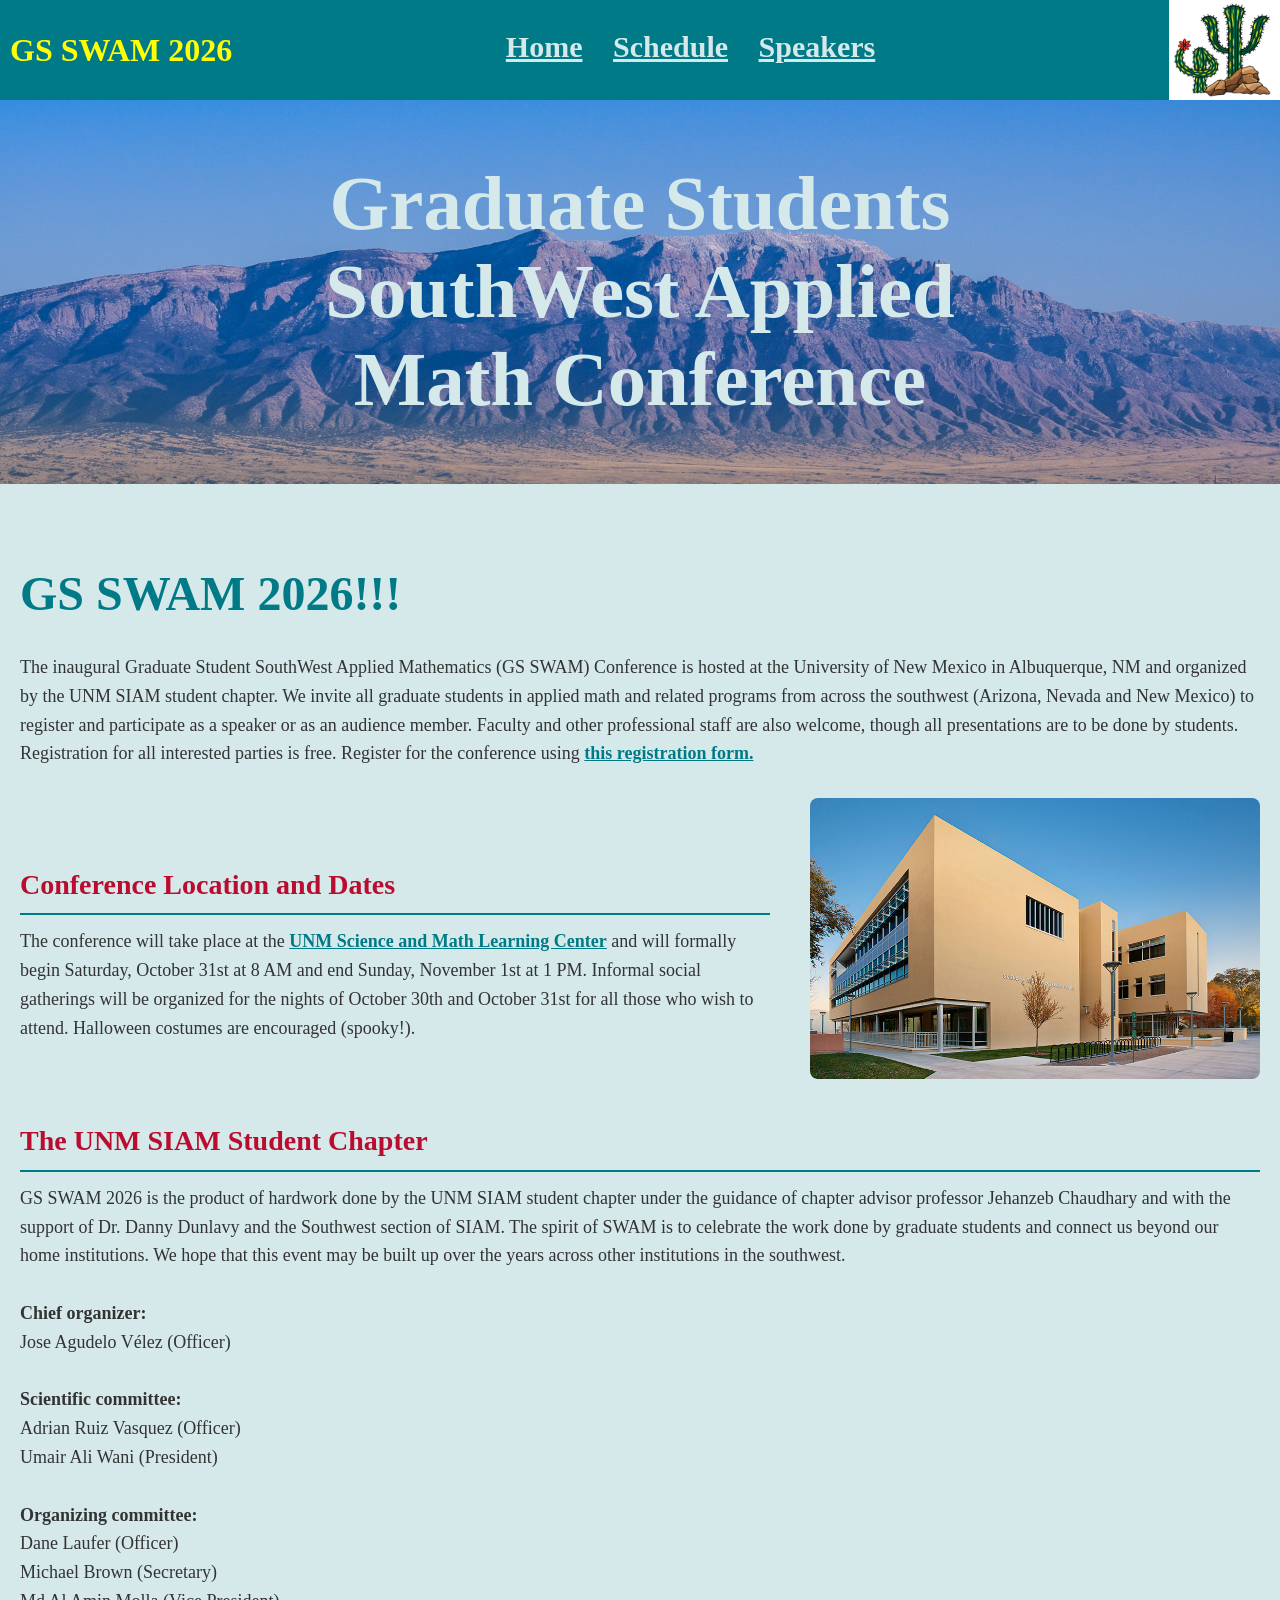
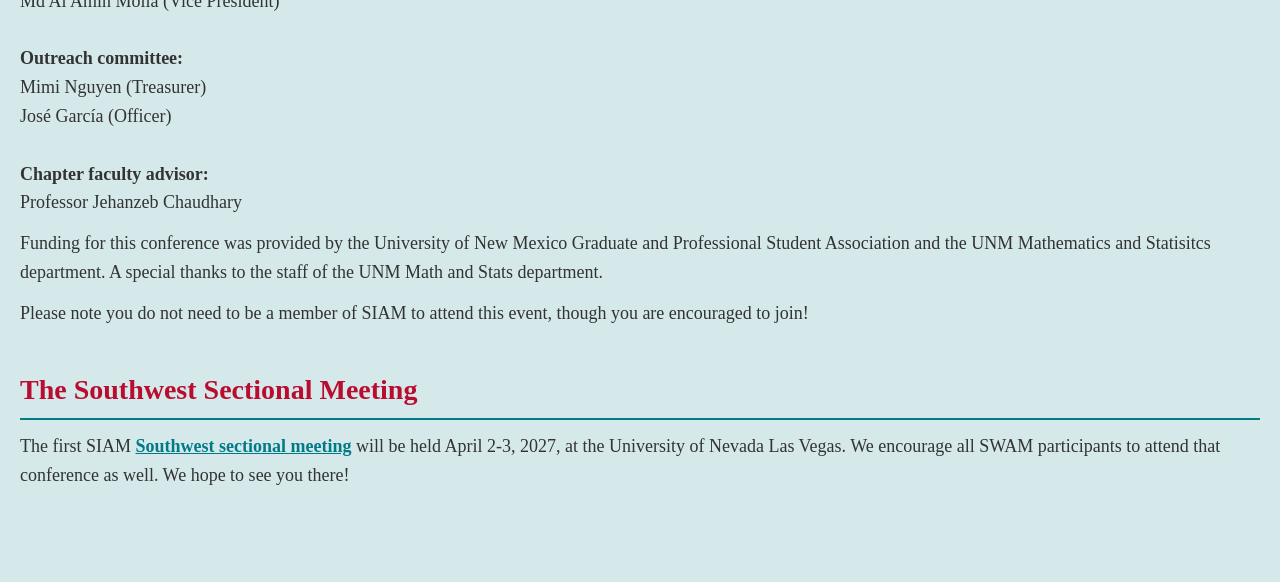
<file: index.html>
<!DOCTYPE html>
<html lang="en">
<head>
    <meta charset="UTF-8">
    <meta name="viewport" content="width=device-width, initial-scale=1.0">

    <!-- Page title displayed in Google search results -->
    <title>Graduate Student SouthWest Applied Math 2026</title>

    <!-- Description displayed in Google search results -->
    <meta name="description"
          content="Join us for the GS SWAM 2026 Conference at the University of New Mexico in Albuquerque. Explore graduate student research talks, invited speakers, conference schedules, and registration information.">

    <!-- Allow search engines to index this page and follow links -->
    <meta name="robots" content="index, follow">

    <!-- Preferred URL for this page -->
    <link rel="canonical"
          href="https://gsswam2026.github.io/">

    <!-- Open Graph metadata for sharing links -->
    <meta property="og:type" content="website">
    <meta property="og:title"
          content="Graduate Mathematics Conference 2026 | University of New Mexico">
    <meta property="og:description"
          content="Explore mathematics research talks, invited speakers, and conference events at the University of New Mexico.">
    <meta property="og:url"
          content="https://gsswam2026.github.io/">

    <!-- Existing CSS -->
    <link rel="stylesheet" href="styles.css">
    <meta name="google-site-verification" content="R20-QaV6Nx_49oBFERfEkzuP0JWoV1K2bJm8cRNi3uI" />
</head>
<body>
    <div class="header">
        <!-- <img src="University_of_New_Mexico_logo.svg"\ class="logo"> -->
        <h1 class = 'gsswam'> GS SWAM 2026</h1>
        <div class="hLinksBox">
            <a class='hLink' href='/'>
                <p>Home</p>
            </a>
            <a class='hLink' href='/schedule.html'>
                <p>Schedule</p>
            </a>
            <a class='hLink' href='/speakers.html'>
                <p>Speakers</p>
            </a>
        </div>
        <img src="math_cactus.png" class="zia">
        
    </div>

    <div class="sandiaPhotoBox">
        <!-- <img src="Sandias.jpg"\ class="sandiaPhoto"> -->
        <h1 class="title">Graduate Students <br> SouthWest Applied <br> Math Conference</h1>
    </div>

    <div class="content">
        <h1 class="pageTitle">GS SWAM 2026!!!</h1>
        <p>The inaugural Graduate Student SouthWest 
            Applied Mathematics (GS SWAM) Conference is hosted at the University of New Mexico in Albuquerque, NM 
            and organized by the UNM SIAM student chapter. We invite all graduate students in applied math 
            and related programs from across the southwest (Arizona, Nevada and New Mexico) to register and 
            participate as a speaker or as an audience member. Faculty and other professional staff are also welcome, 
            though all presentations are to be done by students. Registration for all interested parties is free. Register 
            for the conference using <a href="https://unm.qualtrics.com/jfe/form/SV_3OzacU7suIuVSfk ">this registration form.</a>
        </p>

        <div class="conferenceDates">

            <div class="conferenceDatesText">
                <h2>Conference Location and Dates</h2>

                <p>The conference will take place at the <a href="https://www.google.com/maps/place/Science+and+Math+Learning+Center/@35.0838439,-106.6272082,1233m/data=!3m1!1e3!4m6!3m5!1s0x87220b5e0df830fd:0x978ab088dafdc901!8m2!3d35.0839928!4d-106.6241278!16s%2Fg%2F11bwhbc_4c?entry=ttu&g_ep=EgoyMDI2MDkyMy4wIKXMDSoASAFQAw%3D%3D">UNM Science and Math Learning Center</a> and will formally begin Saturday, October 31st at 8 AM and end Sunday, November 1st at 1 PM. 
                    Informal social gatherings will be organized for the nights of October 30th and October 31st for all 
                    those who wish to attend. Halloween costumes are encouraged (spooky!).
                </p>
            </div>

            <img src="SMLC.jpg"
                class="conferenceDatesImage"
                alt="Science and Math Learning Center at UNM">

        </div>

        <h2>The UNM SIAM Student Chapter</h2>
        <p>GS SWAM 2026 is the product of hardwork done by the UNM SIAM student chapter under the guidance of chapter advisor professor Jehanzeb Chaudhary and with the support of Dr. Danny Dunlavy and the Southwest section of SIAM.
            The spirit of SWAM is to celebrate the work done by graduate students and connect us beyond our home institutions. We hope that this event may be built up over the years across other institutions in the 
            southwest. <br><br>

            <strong>Chief organizer:</strong><br>
            Jose Agudelo Vélez (Officer)<br><br>

            <strong>Scientific committee:</strong><br>
            Adrian Ruiz Vasquez (Officer)<br>
            Umair Ali Wani (President)<br><br>

            <strong>Organizing committee:</strong><br>
            Dane Laufer (Officer)<br>
            Michael Brown (Secretary)<br>
            Md Al Amin Molla (Vice President)<br><br>

            <strong>Outreach committee:</strong><br>
            Mimi Nguyen (Treasurer)<br>
            José García (Officer)<br><br>

            <strong>Chapter faculty advisor:</strong><br>
            Professor Jehanzeb Chaudhary
        </p>

        <p>
            Funding for this conference was provided by the University of New Mexico 
            Graduate and Professional Student Association and the UNM Mathematics and 
            Statisitcs department. A special thanks to the staff of the UNM Math and Stats 
            department.
        </p>

        <p>
            Please note you do not need to be a member of SIAM to attend this event,
            though you are encouraged to join!
        </p>

        <div>
        <h2>The Southwest Sectional Meeting</h2>
        <p>
            The first SIAM <a href="https://sites.google.com/unlv.edu/siam-sw/">Southwest sectional meeting</a> will be held April 2-3, 2027, at the University of Nevada Las Vegas. 
            We encourage all SWAM participants to attend that conference as well. We hope to see you there!
        </p>

    </div>

</body>
</html>
</file>
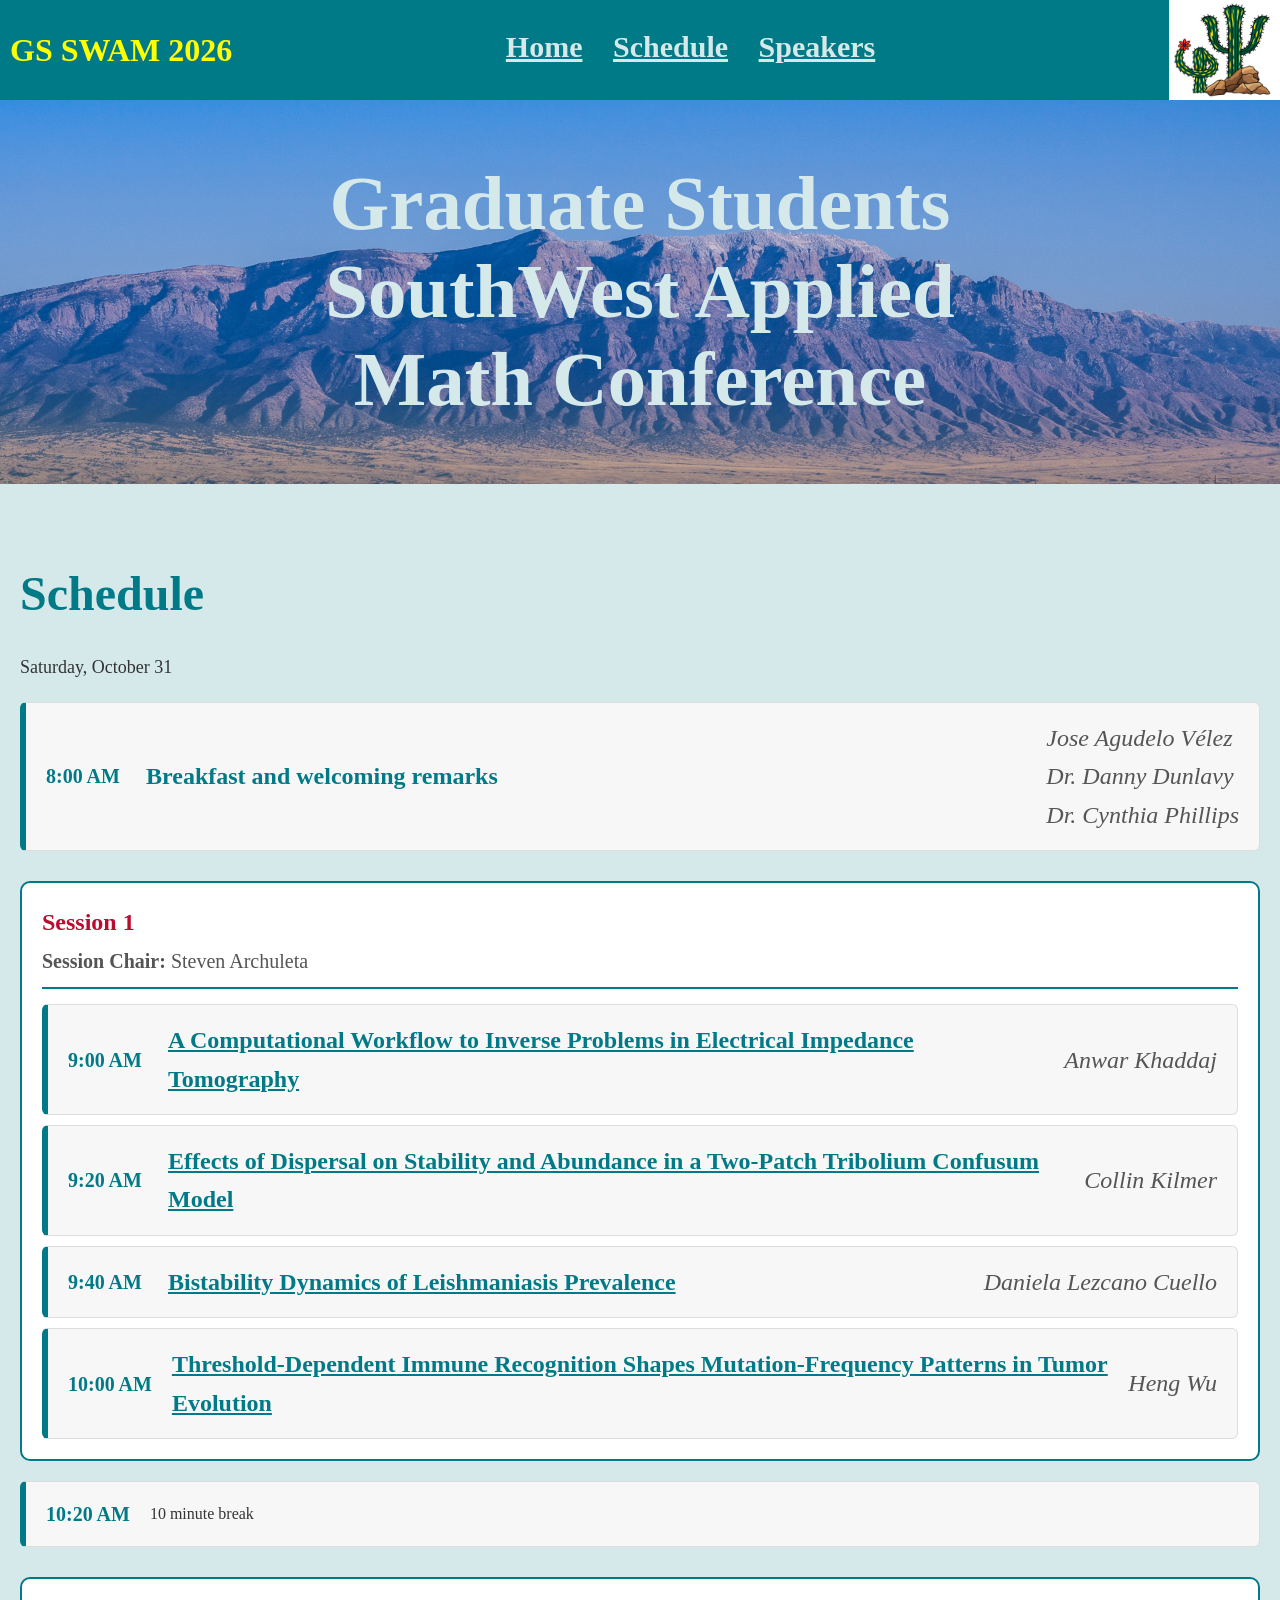
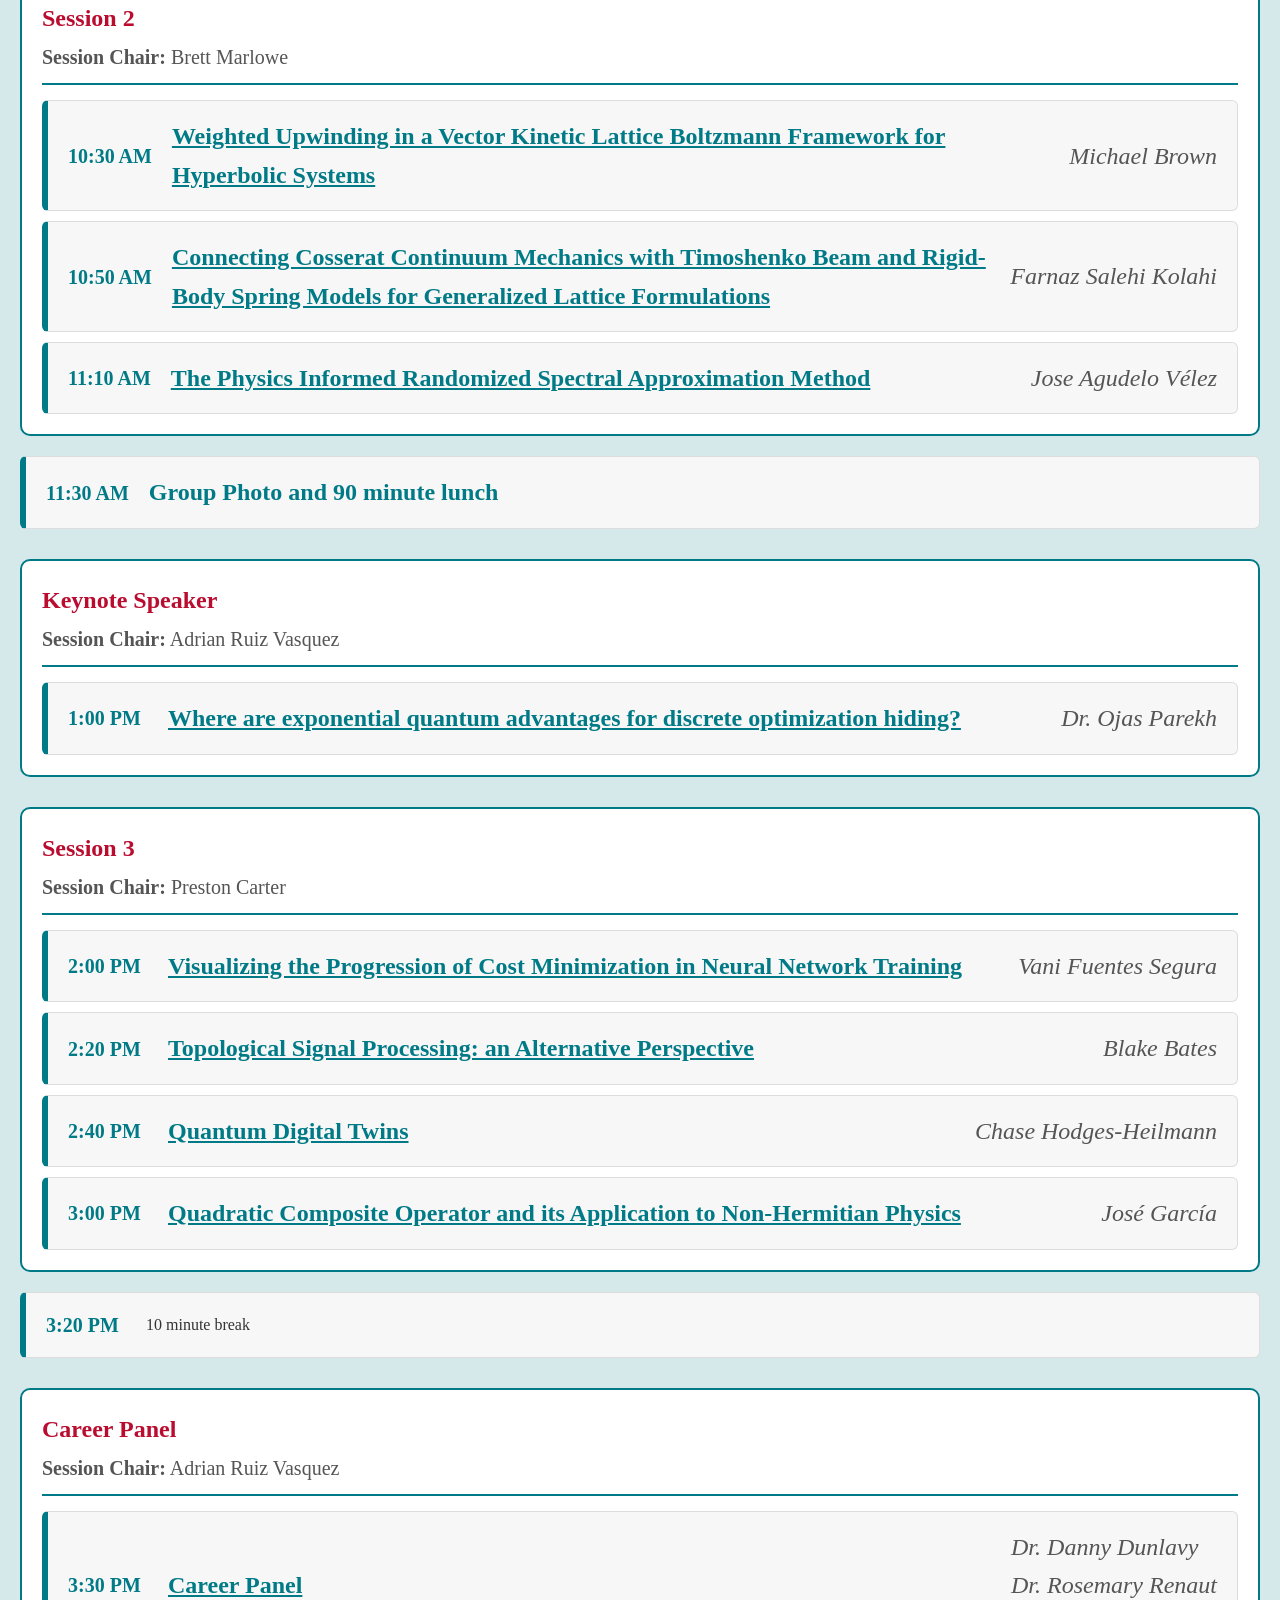
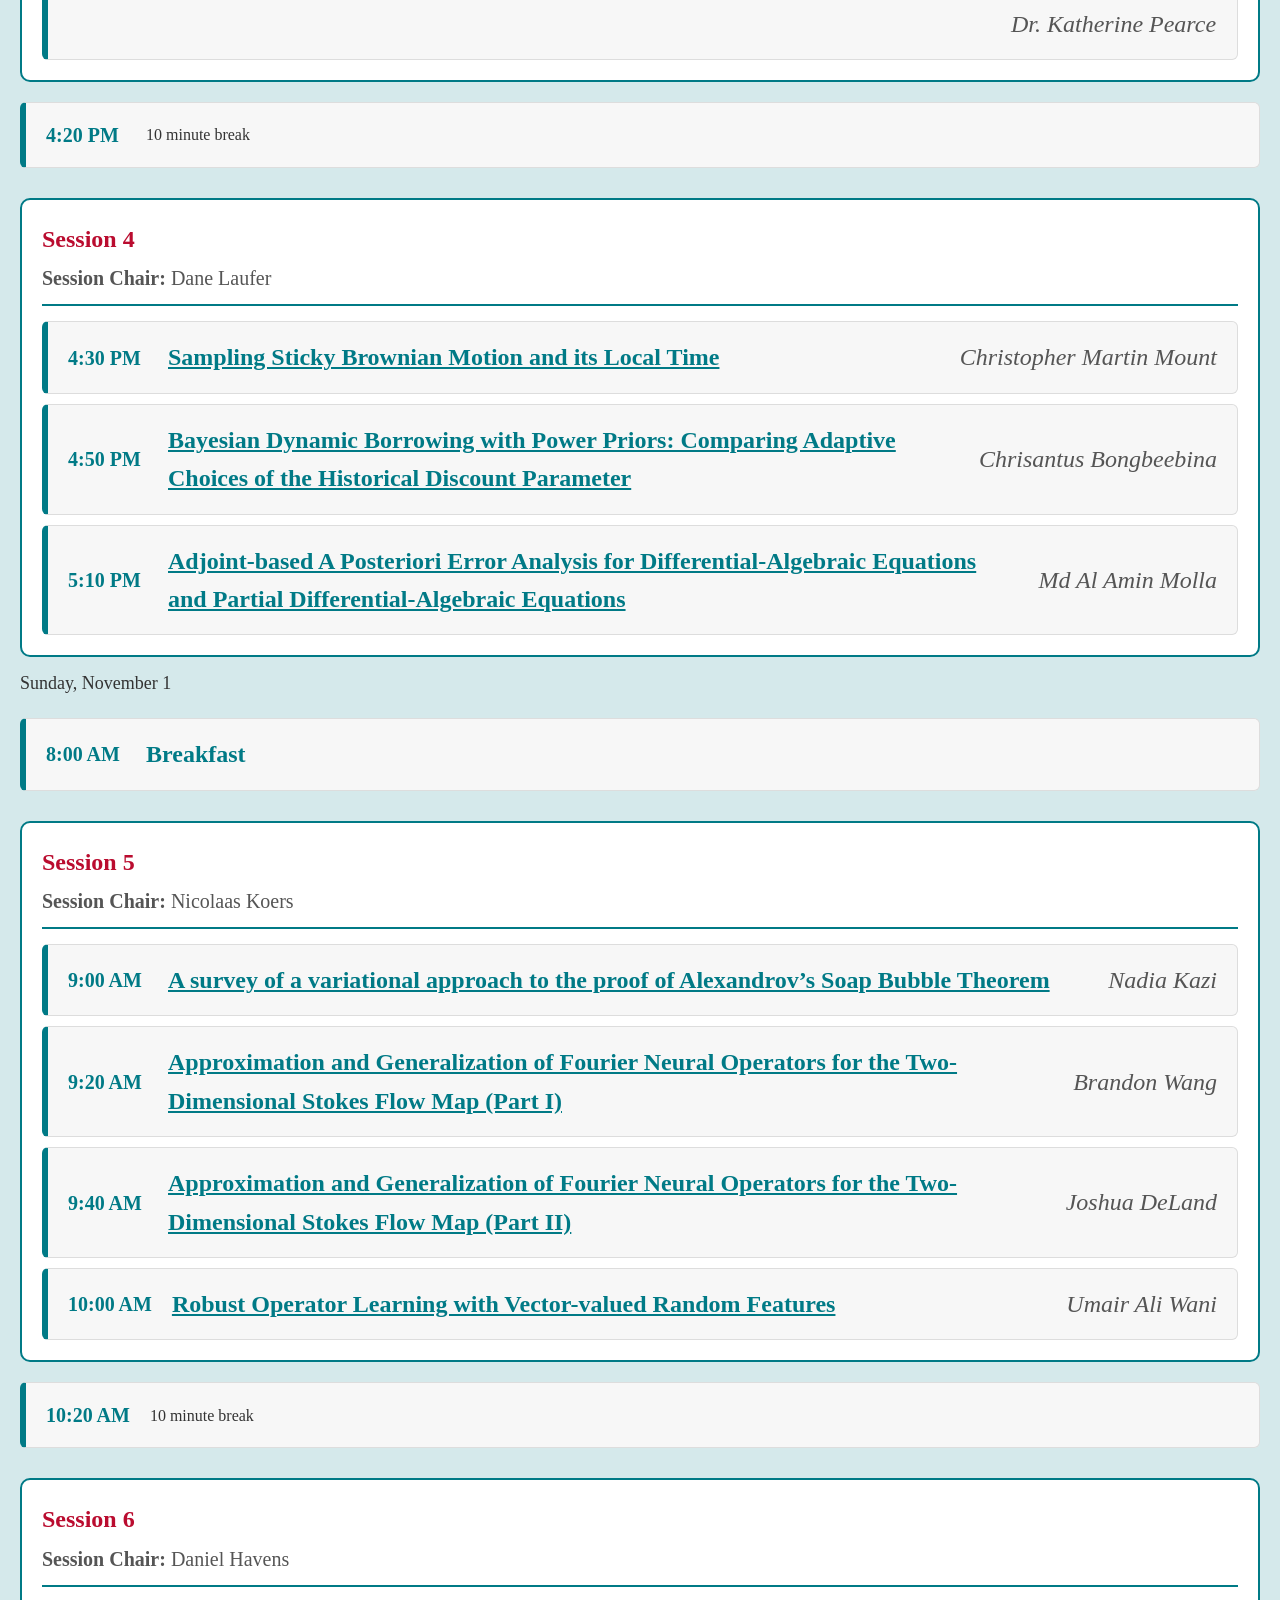
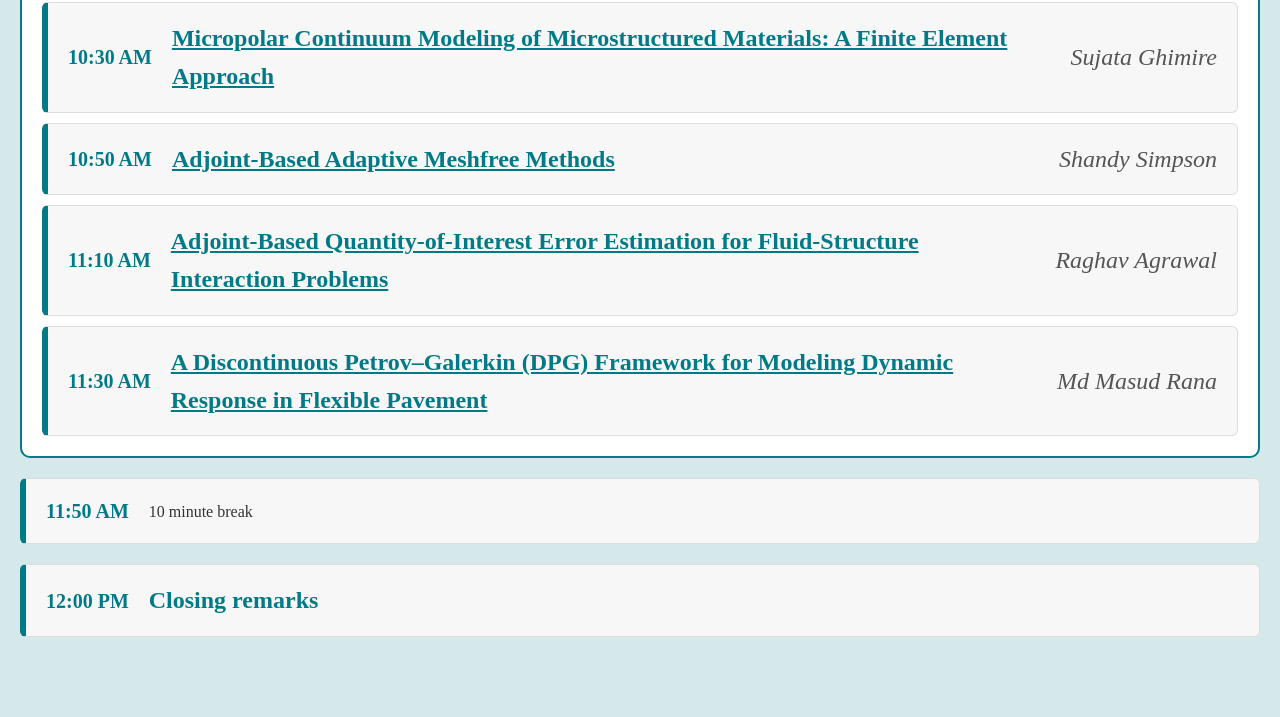
<file: schedule.html>
<!DOCTYPE html>
<html lang="en">
<head>
    <meta charset="UTF-8">
    <meta name="viewport" content="width=device-width, initial-scale=1.0">
    <title>Graduate Student Southwest Applied Math 2026</title>
    <link rel="stylesheet" href="styles.css">
</head>
<body>
    <div class="header">
        <!-- <img src="University_of_New_Mexico_logo.svg"\ class="logo"> -->
        <h1 class = 'gsswam'> GS SWAM 2026</h1>
        <div class="hLinksBox">
            <a class='hLink' href='/'>
                <p>Home</p>
            </a>
            <a class='hLink' href='/schedule.html'>
                <p>Schedule</p>
            </a>
            <a class='hLink' href='/speakers.html'>
                <p>Speakers</p>
            </a>
        </div>
        <img src="math_cactus.png" class="zia">
        
    </div>

    <div class="sandiaPhotoBox">
        <!-- <img src="Sandias.jpg"\ class="sandiaPhoto"> -->
        <h1 class="title">Graduate Students <br> SouthWest Applied <br> Math Conference</h1>
    </div>


    <div class="content">
        <h1 class="pageTitle">Schedule</h1>
        <p>Saturday, October 31</p>

        <div class="scheduleItem">
            <span class="scheduleTime">8:00 AM</span>
            <a class="scheduleTitle" >Breakfast and welcoming remarks</a>
            <span class="scheduleSpeaker">Jose Agudelo Vélez<br>Dr. Danny Dunlavy<br>Dr. Cynthia Phillips</span>
        </div>

    <div class="talkBlock">

        <div class="talkBlockHeader">
            <h2>Session 1</h2>
            <p class="sessionChair">
                <strong>Session Chair:</strong> Steven Archuleta
            </p>
        </div>

        <div class="scheduleItem">
            <span class="scheduleTime">9:00 AM</span>
            <a class="scheduleTitle" href="speakers.html#anwar-khaddaj">A Computational Workflow to Inverse Problems in Electrical Impedance Tomography</a>
            <span class="scheduleSpeaker">Anwar Khaddaj</span>
        </div>

        <div class="scheduleItem">
            <span class="scheduleTime">9:20 AM</span>
            <a class="scheduleTitle" href="speakers.html#collin-kilmer">Effects of Dispersal on Stability and Abundance in a Two-Patch Tribolium Confusum Model</a>
            <span class="scheduleSpeaker">Collin Kilmer</span>
        </div>

        <div class="scheduleItem">
            <span class="scheduleTime">9:40 AM</span>
            <a class="scheduleTitle" href="speakers.html#daniela-lezcano">Bistability Dynamics of Leishmaniasis Prevalence</a>
            <span class="scheduleSpeaker">Daniela Lezcano Cuello</span>
        </div>

        <div class="scheduleItem">
            <span class="scheduleTime">10:00 AM</span>
            <a class="scheduleTitle" href="speakers.html#heng-wu">Threshold-Dependent Immune Recognition Shapes Mutation-Frequency Patterns in Tumor Evolution</a>
            <span class="scheduleSpeaker">Heng Wu</span>
        </div>
    </div>

        <div class="scheduleItem">
            <span class="scheduleTime">10:20 AM</span>
            10 minute break
        </div>

    <div class="talkBlock">

        <div class="talkBlockHeader">
            <h2>Session 2</h2>
            <p class="sessionChair">
                <strong>Session Chair:</strong> Brett Marlowe
            </p>
        </div>
        <div class="scheduleItem">
            <span class="scheduleTime">10:30 AM</span>
            <a class="scheduleTitle" href="speakers.html#michael-brown">Weighted Upwinding in a Vector Kinetic Lattice Boltzmann Framework for Hyperbolic Systems</a>
            <span class="scheduleSpeaker">Michael Brown</span>
        </div>

        <div class="scheduleItem">
            <span class="scheduleTime">10:50 AM</span>
            <a class="scheduleTitle" href="speakers.html#farnaz-salehi">Connecting Cosserat Continuum Mechanics with Timoshenko Beam and Rigid-Body Spring Models for Generalized Lattice Formulations</a>
            <span class="scheduleSpeaker">Farnaz Salehi Kolahi</span>
        </div>

        <div class="scheduleItem">
            <span class="scheduleTime">11:10 AM</span>
            <a class="scheduleTitle" href="speakers.html#jose-agudelo">The Physics Informed Randomized Spectral Approximation Method</a>
            <span class="scheduleSpeaker">Jose Agudelo Vélez</span>
        </div>
    </div>

        <div class="scheduleItem">
            <span class="scheduleTime">11:30 AM</span>
            <a class="scheduleTitle" >Group Photo and 90 minute lunch</a>
        </div>

    <div class="talkBlock">

        <div class="talkBlockHeader">
            <h2>Keynote Speaker</h2>
            <p class="sessionChair">
                <strong>Session Chair:</strong> Adrian Ruiz Vasquez
            </p>
        </div>
        <div class="scheduleItem">
            <span class="scheduleTime">1:00 PM</span>
            <a class="scheduleTitle" href="speakers.html#ojas-parekh">Where are exponential quantum advantages for discrete optimization hiding?</a>
            <span class="scheduleSpeaker">Dr. Ojas Parekh</span>
        </div>
    </div>

    <div class="talkBlock">

        <div class="talkBlockHeader">
            <h2>Session 3</h2>
            <p class="sessionChair">
                <strong>Session Chair:</strong> Preston Carter
            </p>
        </div>

        <div class="scheduleItem">
            <span class="scheduleTime">2:00 PM</span>
            <a class="scheduleTitle" href="speakers.html#vani-fuentes">Visualizing the Progression of Cost Minimization in Neural Network Training</a>
            <span class="scheduleSpeaker">Vani Fuentes Segura</span>
        </div>

        <div class="scheduleItem">
            <span class="scheduleTime">2:20 PM</span>
            <a class="scheduleTitle" href="speakers.html#blake-bates">Topological Signal Processing: an Alternative Perspective</a>
            <span class="scheduleSpeaker">Blake Bates</span>
        </div>

        <div class="scheduleItem">
            <span class="scheduleTime">2:40 PM</span>
            <a class="scheduleTitle" href="speakers.html#chase-hodges">Quantum Digital Twins</a>
            <span class="scheduleSpeaker">Chase Hodges-Heilmann</span>
        </div>

        <div class="scheduleItem">
            <span class="scheduleTime">3:00 PM</span>
            <a class="scheduleTitle" href="speakers.html#jose-garcia">Quadratic Composite Operator and its Application to Non-Hermitian Physics</a>
            <span class="scheduleSpeaker">José García</span>
        </div>
    </div>

        <div class="scheduleItem">
            <span class="scheduleTime">3:20 PM</span>
            10 minute break
        </div>

    <div class="talkBlock">

        <div class="talkBlockHeader">
            <h2>Career Panel</h2>
            <p class="sessionChair">
                <strong>Session Chair:</strong> Adrian Ruiz Vasquez
            </p>
        </div>
        <div class="scheduleItem">
            <span class="scheduleTime">3:30 PM</span>
            <a class="scheduleTitle" href="speakers.html#danny-dunlavy">Career Panel</a>
            <span class="scheduleSpeaker">Dr. Danny Dunlavy<br>Dr. Rosemary Renaut<br>Dr. Katherine Pearce</span>
        </div>
    </div>

        <div class="scheduleItem">
            <span class="scheduleTime">4:20 PM</span>
            10 minute break
        </div>

    <div class="talkBlock">

        <div class="talkBlockHeader">
            <h2>Session 4</h2>
            <p class="sessionChair">
                <strong>Session Chair:</strong> Dane Laufer
            </p>
        </div>

        <div class="scheduleItem">
            <span class="scheduleTime">4:30 PM</span>
            <a class="scheduleTitle" href="speakers.html#christopher-mount">Sampling Sticky Brownian Motion and its Local Time</a>
            <span class="scheduleSpeaker">Christopher Martin Mount</span>
        </div>

        <div class="scheduleItem">
            <span class="scheduleTime">4:50 PM</span>
            <a class="scheduleTitle" href="speakers.html#chrisantus-bongbeebina">Bayesian Dynamic Borrowing with Power Priors: Comparing Adaptive Choices of the Historical Discount Parameter</a>
            <span class="scheduleSpeaker">Chrisantus Bongbeebina</span>
        </div>

        <div class="scheduleItem">
            <span class="scheduleTime">5:10 PM</span>
            <a class="scheduleTitle" href="speakers.html#md-molla">Adjoint-based A Posteriori Error Analysis for Differential-Algebraic Equations and Partial Differential-Algebraic Equations</a>
            <span class="scheduleSpeaker">Md Al Amin Molla</span>
        </div>
    </div>

        <p>Sunday, November 1</p>

        <div class="scheduleItem">
            <span class="scheduleTime">8:00 AM</span>
            <a class="scheduleTitle" >Breakfast</a>
        </div>

    <div class="talkBlock">

        <div class="talkBlockHeader">
            <h2>Session 5</h2>
            <p class="sessionChair">
                <strong>Session Chair:</strong> Nicolaas Koers
            </p>
        </div>

        <div class="scheduleItem">
            <span class="scheduleTime">9:00 AM</span>
            <a class="scheduleTitle" href="speakers.html#nadia-kazi">A survey of a variational approach to the proof of Alexandrov’s Soap Bubble Theorem</a>
            <span class="scheduleSpeaker">Nadia Kazi</span>
        </div>

        <div class="scheduleItem">
            <span class="scheduleTime">9:20 AM</span>
            <a class="scheduleTitle" href="speakers.html#brandon-wang">Approximation and Generalization of Fourier Neural Operators for the Two-Dimensional Stokes Flow Map (Part I)</a>
            <span class="scheduleSpeaker">Brandon Wang</span>
        </div>

        <div class="scheduleItem">
            <span class="scheduleTime">9:40 AM</span>
            <a class="scheduleTitle" href="speakers.html#joshua-deland">Approximation and Generalization of Fourier Neural Operators for the Two-Dimensional Stokes Flow Map (Part II)</a>
            <span class="scheduleSpeaker">Joshua DeLand</span>
        </div>

        <div class="scheduleItem">
            <span class="scheduleTime">10:00 AM</span>
            <a class="scheduleTitle" href="speakers.html#umair-ali">Robust Operator Learning with Vector-valued Random Features</a>
            <span class="scheduleSpeaker">Umair Ali Wani</span>
        </div>
    </div>

        <div class="scheduleItem">
            <span class="scheduleTime">10:20 AM</span>
            10 minute break
        </div>

    <div class="talkBlock">

        <div class="talkBlockHeader">
            <h2>Session 6</h2>
            <p class="sessionChair">
                <strong>Session Chair:</strong> Daniel Havens
            </p>
        </div>

        <div class="scheduleItem">
            <span class="scheduleTime">10:30 AM</span>
            <a class="scheduleTitle" href="speakers.html#sujata-ghimire">Micropolar Continuum Modeling of Microstructured Materials: A Finite Element Approach</a>
            <span class="scheduleSpeaker">Sujata Ghimire</span>
        </div>

        <div class="scheduleItem">
            <span class="scheduleTime">10:50 AM</span>
            <a class="scheduleTitle" href="speakers.html#shandy-simpson">Adjoint-Based Adaptive Meshfree Methods</a>
            <span class="scheduleSpeaker">Shandy Simpson</span>
        </div>

        <div class="scheduleItem">
            <span class="scheduleTime">11:10 AM</span>
            <a class="scheduleTitle" href="speakers.html#raghav-agrawal">Adjoint-Based Quantity-of-Interest Error Estimation for Fluid-Structure Interaction Problems</a>
            <span class="scheduleSpeaker">Raghav Agrawal</span>
        </div>

        <div class="scheduleItem">
            <span class="scheduleTime">11:30 AM</span>
            <a class="scheduleTitle" href="speakers.html#md-rana">A Discontinuous Petrov–Galerkin (DPG) Framework for Modeling Dynamic Response in Flexible Pavement</a>
            <span class="scheduleSpeaker">Md Masud Rana</span>
        </div>
    </div>

        <div class="scheduleItem">
            <span class="scheduleTime">11:50 AM</span>
            10 minute break
        </div>

        <div class="scheduleItem">
            <span class="scheduleTime">12:00 PM</span>
            <a class="scheduleTitle" >Closing remarks</a>
        </div>

    </div>

</body>
</html>
</file>
<file: styles.css>
.header {
    position:sticky;
    top: 0px;
    display: flex;
    height: 100px;
    background-color: #007a86;
    justify-content: space-between;
    z-index: 100;

}

.gsswam{
    color: yellow;
    align-content: center;
    margin: 10px;
}

.zia{
    margin-left: 30px;
}

.hLinksBox{
    width: 400px;
    display: flex;
    justify-content: space-around;
}

.hLink{
    font-size: 30px;
    font-weight: 800;
    color: #d5e9eb;
    transition: color 0.3s ease;
    height: 50px;
    display: flex;
    
}

.hLink:hover{
    color: #ba0c2f;
}

@media (max-width: 700px) {
  /* Add your CSS code here */
    .header{
        flex-direction: column;
        align-items: center;
    }
    .gsswam{
        margin-bottom: 0;
    }
    .hLink{
        align-items: center;
    }

    .zia{
        display: none;
    }
}


body{
    margin: 0;
    background-color: #d5e9eb;
}




.sandiaPhotoBox{
    background-image: url('Sandias.jpg');
    background-size: cover;
    background-position: center;
    height: 30vw;
    display: flex;
    align-items: center;
    justify-content: center;

}

.title{
    margin: 0;
    text-align: center;
    font-size: 6vw;
    color: #d5e9eb;
}

.sandiaPhoto{
    width: 100vw;
    position: absolute;
    z-index: -1;
    
}

.content{
    max-width: 1350px;
    margin: 0 auto;
    padding: 40px 20px 80px;
    color: #333;
    line-height: 1.6;
}

.content .pageTitle{
    color: #007a86;
    font-size: 48px;
    margin-bottom: 20px;
}

.content h2{
    color: #ba0c2f;
    font-size: 28px;
    margin-top: 40px;
    margin-bottom: 10px;
    border-bottom: 2px solid #007a86;
    padding-bottom: 6px;
}

.content p{
    font-size: 18px;
    margin: 12px 0;
}

.content a{
    color: #007a86;
    font-weight: 600;
}


.scheduleItem{
    display: flex;
    align-items: center;
    gap: 20px;
    padding: 16px 20px;
    margin-top: 20px;
    border: 1px solid #ddd;
    border-left: 6px solid #007a86;
    border-radius: 6px;
    background-color: #f7f7f7;
}

.scheduleTime{
    font-weight: 800;
    color: #007a86;
    min-width: 80px;
    font-size: 20px;
}

.scheduleTitle{
    flex: 1;
    font-size: 24px;
}

.scheduleSpeaker{
    font-style: italic;
    color: #555;
    font-size: 24px;
}

.speakerItem{
    padding: 20px;
    margin-top: 20px;
    border-top: #007a86 2px solid;
    border-bottom: #007a86 2px solid;

   
}

.speakerItem h2{
    margin-top: 0;
    border-bottom: none;
    padding-bottom: 0;
}

.speakerMeta{
    color: #555;
    margin-top: -4px;
}

.speakerPhoto {
    width: 180px;
    height: 180px;
    object-fit: cover;
    object-position: center;
    border-radius: 8px;
    flex-shrink: 0;
}

.speakerInfo {
    flex: 1;
}

.conferenceDates {
    display: flex;
    align-items: center;
    gap: 40px;
    margin: 30px 0;
}

.conferenceDatesText {
    flex: 1;
}

.conferenceDatesImage {
    width: 40%;
    max-width: 450px;
    height: auto;
    border-radius: 8px;
}

@media (max-width: 700px) {
    .speakerItem {
        flex-direction: column;
    }

    .speakerPhoto {
        width: 150px;
        height: 150px;
    }
}

/* ========================================
   Talk blocks
   ======================================== */

.talkBlock {
    margin-top: 30px;
    padding: 20px;
    border: 2px solid #007a86;
    border-radius: 10px;
    background-color: #ffffff;
}

.talkBlockHeader {
    margin-bottom: 15px;
    padding-bottom: 10px;
    border-bottom: 2px solid #007a86;
}

.talkBlockHeader h2 {
    margin: 0;
    padding: 0;
    border-bottom: none;
    color: #ba0c2f;
    font-size: 24px;
}

.talkBlockHeader .sessionChair {
    margin: 4px 0 0;
    font-size: 20px;
    color: #555;
}

.talkBlock .scheduleItem {
    margin-top: 10px;
}
</file>
